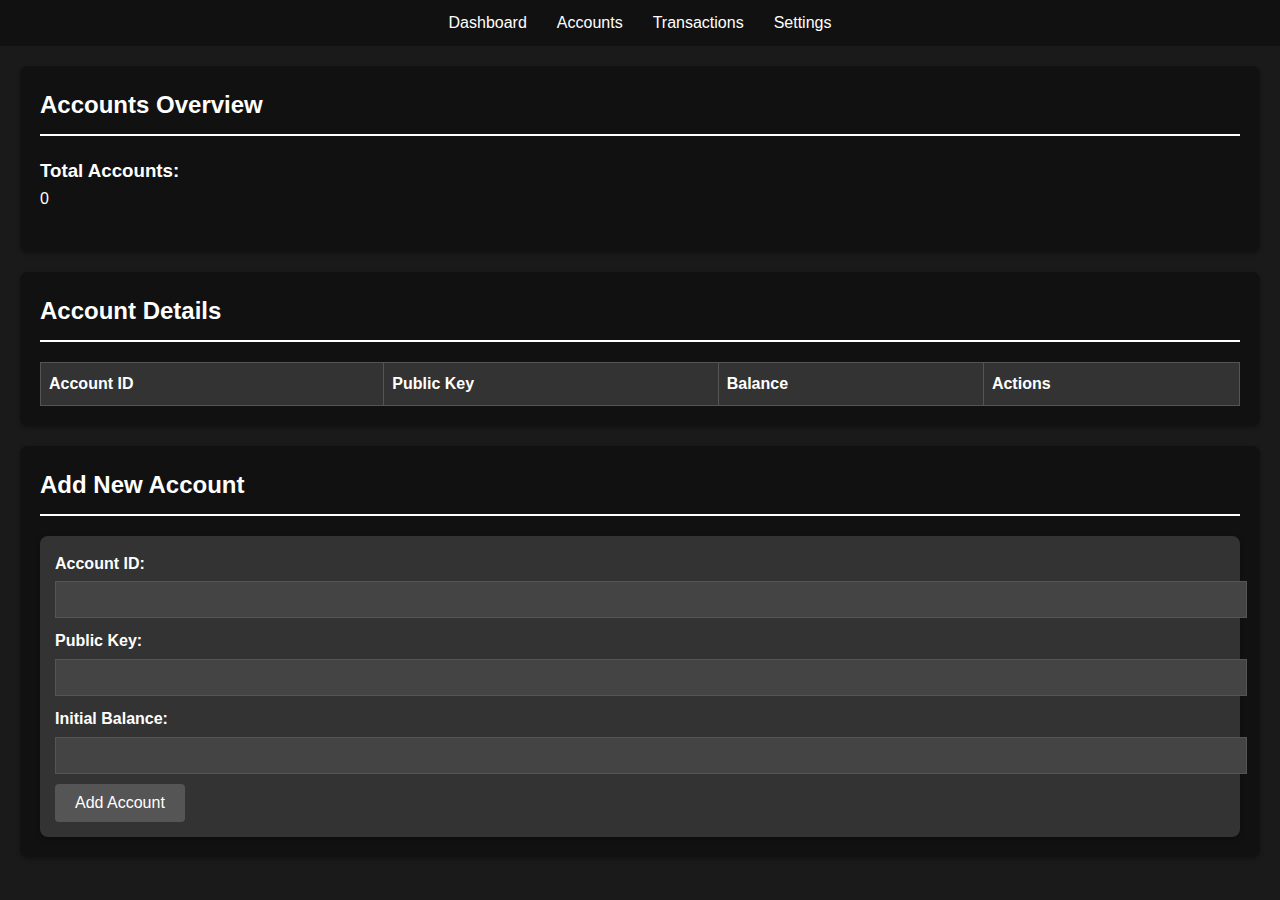
<file: accounts.html>
<!DOCTYPE html>
<html lang="en">
<head>
    <meta charset="UTF-8">
    <meta name="viewport" content="width=device-width, initial-scale=1.0">
    <title>DiamCircle Accounts</title>
    <link rel="stylesheet" href="style.css">
</head>
<body>
    <!-- Header section -->
    <header>
        <nav>
            <ul>
                <li><a href="dashboard.html">Dashboard</a></li>
                <li><a href="accounts.html">Accounts</a></li>
                <li><a href="transactions.html">Transactions</a></li>
                <li><a href="settings.html">Settings</a></li>
            </ul>
        </nav>
    </header>

    <!-- Overview section -->
    <section class="overview">
        <h2>Accounts Overview</h2>
        <div class="account-summary">
            <h3>Total Accounts:</h3>
            <p id="total-accounts">0</p>
        </div>
    </section>

    <!-- Accounts list section -->
    <section class="accounts-list">
        <h2>Account Details</h2>
        <table id="accounts">
            <thead>
                <tr>
                    <th>Account ID</th>
                    <th>Public Key</th>
                    <th>Balance</th>
                    <th>Actions</th>
                </tr>
            </thead>
            <tbody id="accounts-body">
                <!-- Account data will be populated here -->
            </tbody>
        </table>
    </section>

    <!-- Add new account section -->
    <section class="add-account">
        <h2>Add New Account</h2>
        <form id="add-account-form">
            <label for="account-id">Account ID:</label>
            <input type="text" id="account-id" required>
            <label for="public-key">Public Key:</label>
            <input type="text" id="public-key" required>
            <label for="initial-balance">Initial Balance:</label>
            <input type="number" id="initial-balance" required>
            <button type="submit">Add Account</button>
        </form>
    </section>

    <script src="script.js" defer></script>
</body>
</html>
</file>
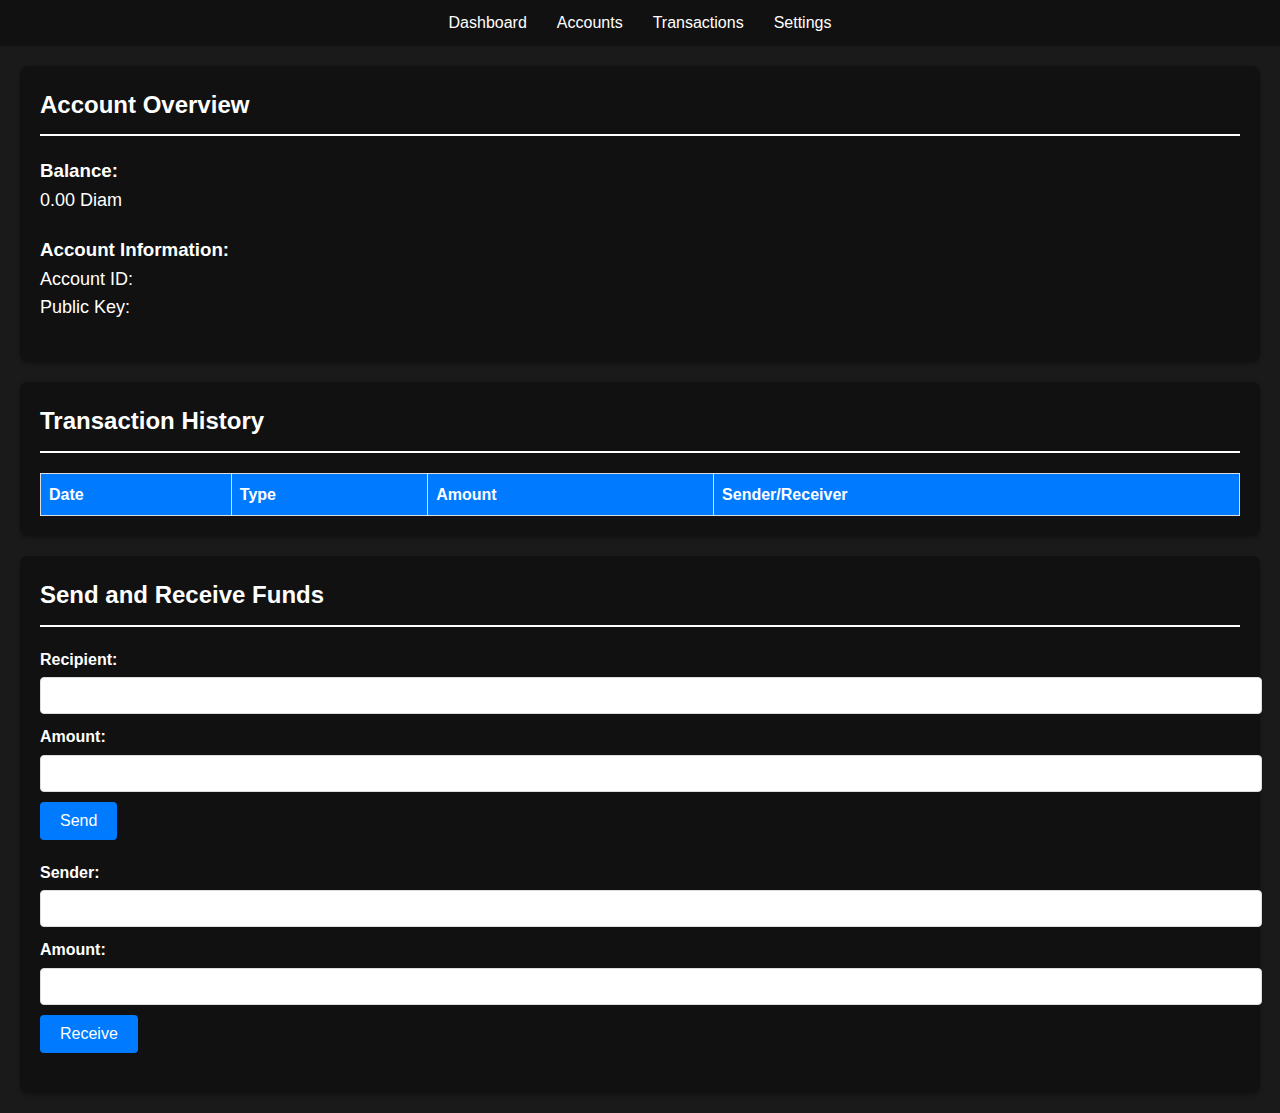
<file: dashboard.html>
<!-- dashboard.html -->
<!DOCTYPE html>
<html lang="en">
<head>
    <meta charset="UTF-8">
    <meta name="viewport" content="width=device-width, initial-scale=1.0">
    <title>DiamCircle Dashboard</title>
    <link rel="stylesheet" href="style.css">
</head>
<body>
    <!-- Header section -->
    <header>
        <nav>
            <ul>
                <li><a href="dashboard.html">Dashboard</a></li>
                <li><a href="accounts.html">Accounts</a></li>
                <li><a href="transaction.html">Transactions</a></li>
                <li><a href="settings.html">Settings</a></li>
            </ul>
        </nav>
    </header>

    <!-- Overview section -->
    <section class="overview">
        <h2>Account Overview</h2>
        <div class="balance">
            <h3>Balance:</h3>
            <p id="balance">0.00 Diam</p>
        </div>
        <div class="account-info">
            <h3>Account Information:</h3>
            <p id="account-id">Account ID: </p>
            <p id="public-key">Public Key: </p>
        </div>
    </section>

    <!-- Transaction history section -->
    <section class="transaction-history">
        <h2>Transaction History</h2>
        <table id="transactions">
            <thead>
                <tr>
                    <th>Date</th>
                    <th>Type</th>
                    <th>Amount</th>
                    <th>Sender/Receiver</th>
                </tr>
            </thead>
            <tbody id="transaction-body">
                <!-- Transaction data will be populated here -->
            </tbody>
        </table>
    </section>

    <!-- Send and receive funds section -->
    <section class="send-receive">
        <h2>Send and Receive Funds</h2>
        <form id="send-form">
            <label for="recipient">Recipient:</label>
            <input type="text" id="recipient" required>
            <label for="amount">Amount:</label>
            <input type="number" id="amount" required>
            <button type="submit">Send</button>
        </form>
        <form id="receive-form">
            <label for="sender">Sender:</label>
            <input type="text" id="sender" required>
            <label for="amount">Amount:</label>
            <input type="number" id="amount" required>
            <button type="submit">Receive</button>
        </form>
    </section>

    <script src="script.js"></script>
</body>
</html>
</file>
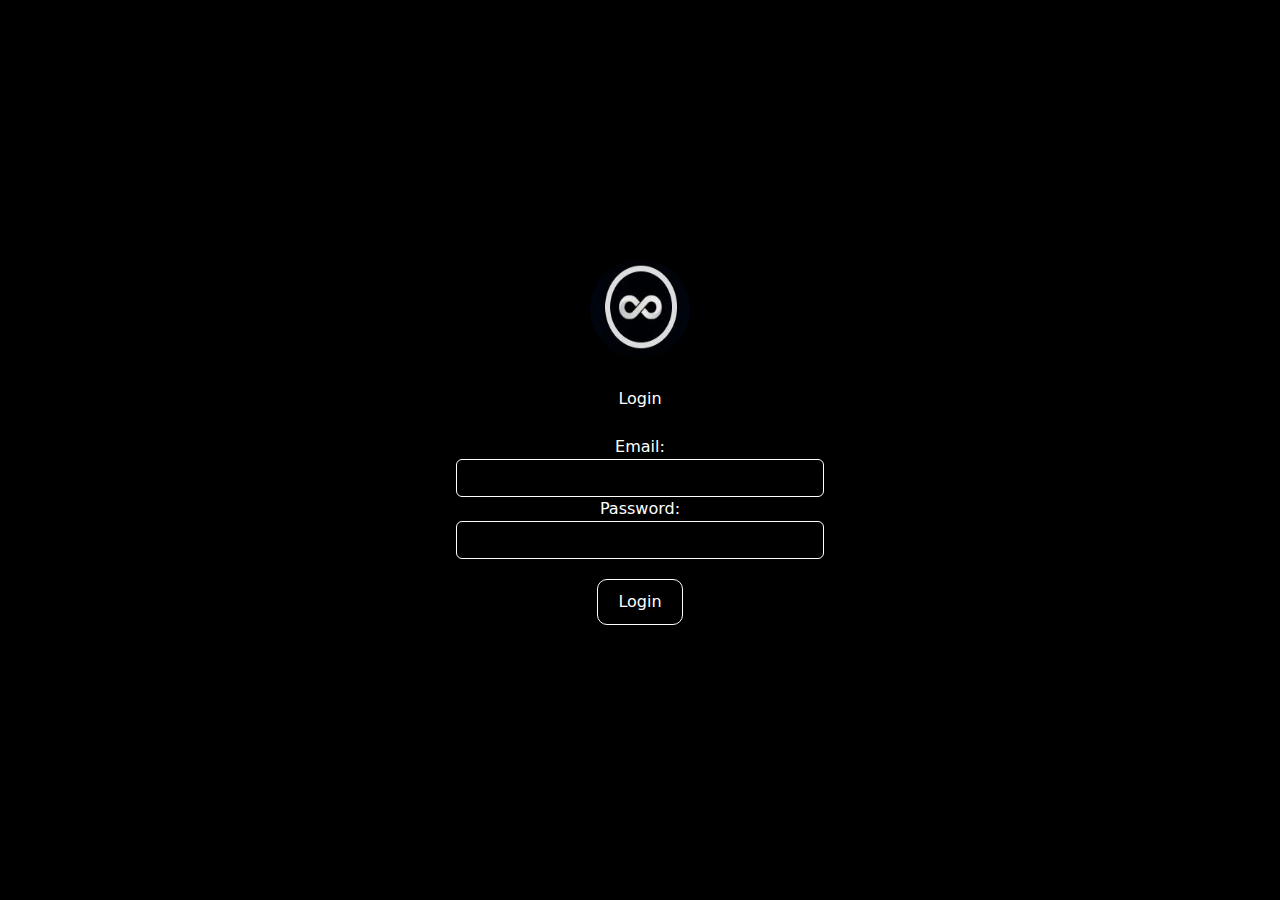
<file: login.html>
<!DOCTYPE html>
<html lang="en">
<head>
    <meta charset="UTF-8">
    <meta name="viewport" content="width=device-width, initial-scale=1.0">
    <title>Login Page</title>
    <link rel="stylesheet" href="https://cdn.jsdelivr.net/npm/bootstrap@5.0.2/dist/css/bootstrap.min.css">
    
    <style>
        body {
            background-color: black;
        }
        .login-container {
            position: absolute;
            top: 50%;
            left: 50%;
            transform: translate(-50%, -50%);
            width: 400px;
            text-align: center;
        }
        .login-image {
            width: 100px;
            height: 100px;
            margin-bottom: 20px;
            border-radius: 50%;
        }
        .card {
            background-color: black;
            border: none;
        }
        .card-header {
            background-color: black;
            border-bottom: none;
            color: white;
        }
        .card-body {
            color: white;
        }
        .form-control {
            background-color: black;
            color: white;
            border: 1px solid white;
        }
        .form-control:focus {
            background-color: black;
            color: white;
            border: 1px solid white;
            box-shadow: none;
        }
        .btn-primary {
            background-color: black;
            color: white;
            border: 1px solid white;
            padding: 10px 20px;
            border-radius: 10px;
            margin-top: 20px;
        }
        .btn-primary:hover {
            background-color: black;
            color: white;
            border: 1px solid white;
        }
    </style>
</head>
<body>
    
    <div class="login-container">
        <img src="login.JPG" class="login-image">
        <div class="card">
            <div class="card-header">Login</div>
            <div class="card-body">
                <form id="login-form">
                    <div class="form-group">
                        <label for="username" style="color: white;">Email:</label>
                        <input type="text" id="username" class="form-control" required>
                    </div>
                    <div class="form-group">
                        <label for="password" style="color: white;">Password:</label>
                        <input type="password" id="password" class="form-control" required>
                    </div>
                    <button type="submit" class="btn btn-primary">Login</button>
                </form>
            </div>
        </div>
    </div>
    

    <script src="https://cdn.jsdelivr.net/npm/bootstrap@5.0.2/dist/js/bootstrap.bundle.min.js"></script>
    <script src="https://cdn.jsdelivr.net/npm/jquery@3.6.0/dist/jquery.min.js"></script>

    <script>
        $(document).ready(function() {
            $('#login-form').submit(function(event) {
                event.preventDefault();
                var username = $('#username').val();
                var password = $('#password').val();

                // Connect to Diem wallet API
                $.ajax({
                    type: 'POST',
                    url: 'https://api.diamcircle.io/v1/accounts/authenticate',
                    contentType: 'application/json',
                    data: JSON.stringify({
                        username: username,
                        password: password
                    }),
                    success: function(response) {
                        if (response.success) {
                            // Login successful, redirect to dashboard
                            window.location.href = 'dashboard.html';
                        } else {
                            // Login failed, display error message
                            alert('Invalid username or password');
                        }
                    },
                    error: function(xhr, status, error) {
                        console.log(xhr.responseText);
                        alert('An error occurred. Please try again later.');
                    }
                });
            });
        });
    </script>
</body>
</html>
</file>
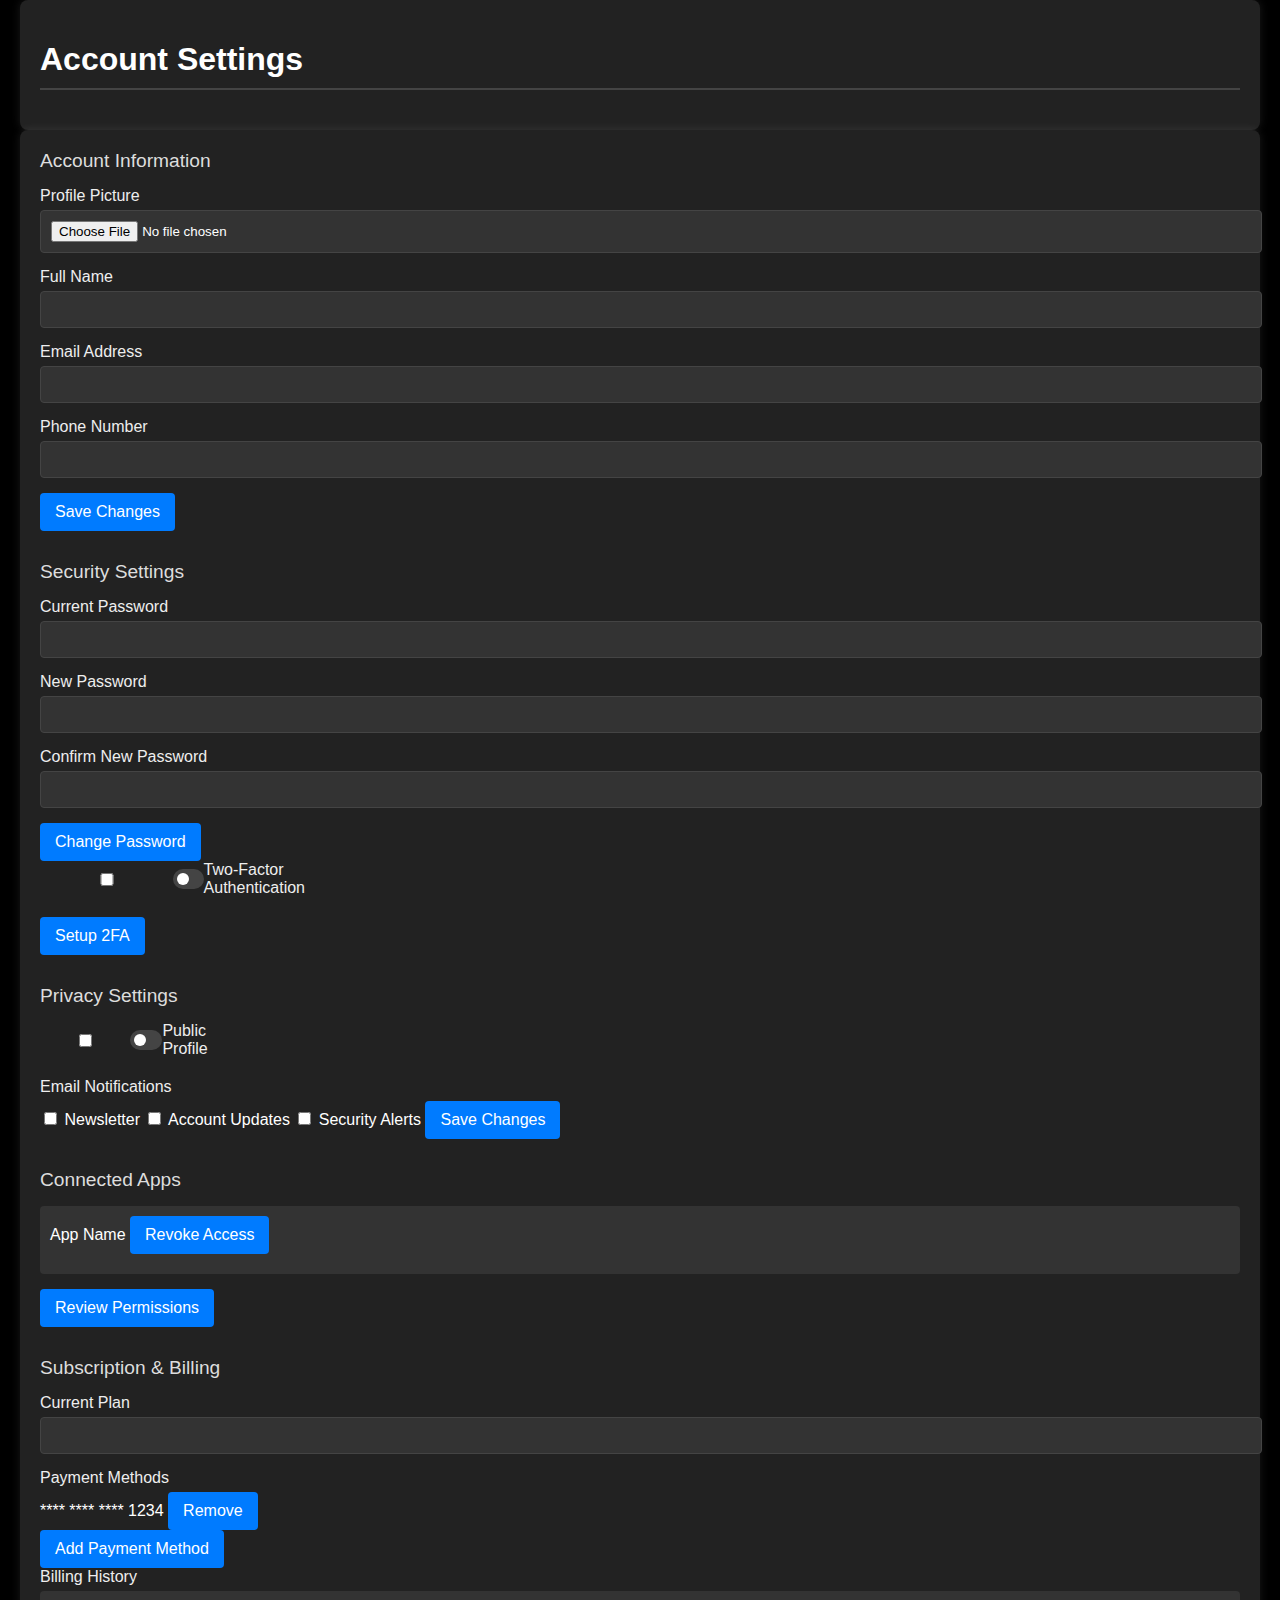
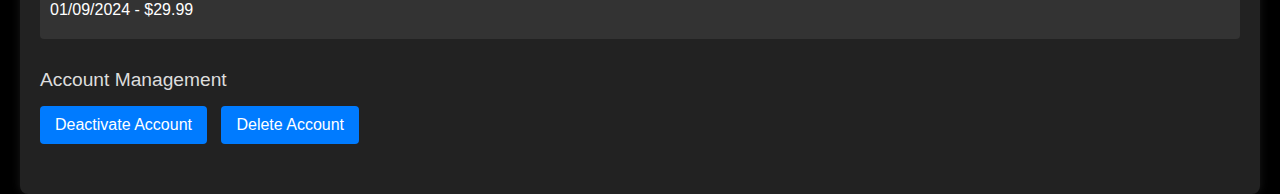
<file: settings.html>
<!DOCTYPE html>
<html lang="en">
<head>
    <meta charset="UTF-8">
    <meta name="viewport" content="width=device-width, initial-scale=1.0">
    <title>Account Settings</title>
    <style>
        body {
            font-family: Arial, sans-serif;
            margin: 0;
            padding: 0;
            background-color: #000; /* Background color set to black */
            color: #fff; /* Text color set to white */
        }
        .container {
            max-width: 1200px;
            margin: auto;
            padding: 20px;
            background-color: #222; /* Darker background for container */
            border-radius: 8px;
            box-shadow: 0 0 10px rgba(255, 255, 255, 0.1);
        }
        h1 {
            border-bottom: 2px solid #444;
            padding-bottom: 10px;
            margin-bottom: 20px;
            color: #fff;
        }
        section {
            margin-bottom: 30px;
        }
        .section-title {
            font-size: 1.2em;
            margin-bottom: 15px;
            color: #ddd;
        }
        label {
            display: block;
            margin-bottom: 5px;
            color: #eee;
        }
        input[type="text"], input[type="email"], input[type="password"], input[type="file"] {
            width: 100%;
            padding: 10px;
            border: 1px solid #444;
            border-radius: 4px;
            margin-bottom: 15px;
            background-color: #333;
            color: #fff;
        }
        button {
            background-color: #007bff;
            color: #fff;
            border: none;
            padding: 10px 15px;
            border-radius: 4px;
            cursor: pointer;
            font-size: 16px;
            transition: background-color 0.3s ease;
            margin-right: 10px; /* Added margin for spacing between buttons */
        }
        button:hover {
            background-color: #0056b3;
        }
        .switch {
            display: inline-flex;
            align-items: center;
            cursor: pointer;
        }
        .switch input {
            display: none;
        }
        .switch-label {
            position: relative;
            display: inline-block;
            width: 60px;
            height: 20px;
        }
        .switch-label .slider {
            position: absolute;
            cursor: pointer;
            top: 0;
            left: 0;
            right: 0;
            bottom: 0;
            background-color: #444;
            transition: .4s;
            border-radius: 30px;
        }
        .switch-label .slider:before {
            position: absolute;
            content: "";
            height: 12px;
            width: 12px;
            border-radius: 50%;
            left: 4px;
            bottom: 4px;
            background-color: #fff;
            transition: .4s;
        }
        input:checked + .switch-label .slider {
            background-color: #007bff;
        }
        input:checked + .switch-label .slider:before {
            transform: translateX(14px);
        }
        .form-group {
            margin-bottom: 15px;
        }
        .form-group input {
            width: calc(100% - 22px);
            display: inline-block;
        }
        .form-group button {
            display: inline-block;
            margin-left: 10px;
        }
        #recent-activity, #authorized-apps, #billing-history {
            background-color: #333;
            padding: 10px;
            border-radius: 4px;
            margin-bottom: 15px;
        }
        #recent-activity div, #authorized-apps div, #billing-history div {
            margin-bottom: 10px;
        }
    </style>
</head>
<body>
    <header>
        <div class="container">
            <h1>Account Settings</h1>
        </div>
    </header>
    
    <main>
        <div class="container">
            <!-- Account Information -->
            <section>
                <div class="section-title">Account Information</div>
                <form id="account-info-form">
                    <label for="profile-pic">Profile Picture</label>
                    <input type="file" id="profile-pic" name="profile-pic">
                    
                    <label for="full-name">Full Name</label>
                    <input type="text" id="full-name" name="full-name">
                    
                    <label for="email">Email Address</label>
                    <input type="email" id="email" name="email">
                    
                    <label for="phone">Phone Number</label>
                    <input type="text" id="phone" name="phone">
                    
                    <button type="button" onclick="saveAccountInfo()">Save Changes</button>
                </form>
            </section>

            <!-- Security Settings -->
            <section>
                <div class="section-title">Security Settings</div>
                <form id="security-settings-form">
                    <label for="current-password">Current Password</label>
                    <input type="password" id="current-password" name="current-password">
                    
                    <label for="new-password">New Password</label>
                    <input type="password" id="new-password" name="new-password">
                    
                    <label for="confirm-password">Confirm New Password</label>
                    <input type="password" id="confirm-password" name="confirm-password">
                    
                    <button type="button" onclick="changePassword()">Change Password</button>
                    
                    <div class="form-group">
                        <label for="2fa" class="switch">
                            <input type="checkbox" id="2fa">
                            <span class="switch-label">
                                <span class="slider"></span>
                            </span>
                            Two-Factor Authentication
                        </label>
                    </div>
                    
                    <button type="button" onclick="setup2FA()">Setup 2FA</button>
                </form>
            </section>

            <!-- Privacy Settings -->
            <section>
                <div class="section-title">Privacy Settings</div>
                <form id="privacy-settings-form">
                    <div class="form-group">
                        <label for="account-visibility" class="switch">
                            <input type="checkbox" id="account-visibility">
                            <span class="switch-label">
                                <span class="slider"></span>
                            </span>
                            Public Profile
                        </label>
                    </div>
                    
                    <label for="email-notifications">Email Notifications</label>
                    <input type="checkbox" id="newsletter" name="newsletter"> Newsletter
                    <input type="checkbox" id="updates" name="updates"> Account Updates
                    <input type="checkbox" id="alerts" name="alerts"> Security Alerts
                    
                    <button type="button" onclick="savePrivacySettings()">Save Changes</button>
                </form>
            </section>

            <!-- Connected Apps -->
            <section>
                <div class="section-title">Connected Apps</div>
                <form id="connected-apps-form">
                    <div id="authorized-apps">
                        <!-- Example app entry -->
                        <div>
                            App Name <button type="button" onclick="revokeAccess()">Revoke Access</button>
                        </div>
                    </div>
                    <button type="button" onclick="reviewPermissions()">Review Permissions</button>
                </form>
            </section>

            <!-- Subscription & Billing -->
            <section>
                <div class="section-title">Subscription & Billing</div>
                <form id="subscription-billing-form">
                    <label for="current-plan">Current Plan</label>
                    <input type="text" id="current-plan" name="current-plan" readonly>
                    
                    <label for="payment-methods">Payment Methods</label>
                    <div id="payment-methods">
                        <!-- Example payment method -->
                        <div>
                            **** **** **** 1234 <button type="button" onclick="removePaymentMethod()">Remove</button>
                        </div>
                    </div>
                    <button type="button" onclick="addPaymentMethod()">Add Payment Method</button>
                    
                    <label for="billing-history">Billing History</label>
                    <div id="billing-history">
                        <!-- Example billing entry -->
                        <div>
                            01/09/2024 - $29.99
                        </div>
                    </div>
                </form>
            </section>

            <!-- Account Management -->
            <section>
                <div class="section-title">Account Management</div>
                <form id="account-management-form">
                    <button type="button" onclick="deactivateAccount()">Deactivate Account</button>
                    <button type="button" onclick="deleteAccount()">Delete Account</button>
                </form>
            </section>
        </div>
    </main>

    <script>
        function saveAccountInfo() {
            alert('Account information saved!');
        }

        function changePassword() {
            alert('Password changed!');
        }

        function setup2FA() {
            alert('Two-Factor Authentication setup!');
        }

        function savePrivacySettings() {
            alert('Privacy settings saved!');
        }

        function revokeAccess() {
            alert('Access revoked!');
        }

        function reviewPermissions() {
            alert('Reviewing permissions!');
        }

        function addPaymentMethod() {
            alert('Add payment method!');
        }

        function removePaymentMethod() {
            alert('Payment method removed!');
        }

        function deactivateAccount() {
            alert('Account deactivated!');
        }

        function deleteAccount() {
            alert('Account deleted!');
        }
    </script>
</body>
</html>
</file>
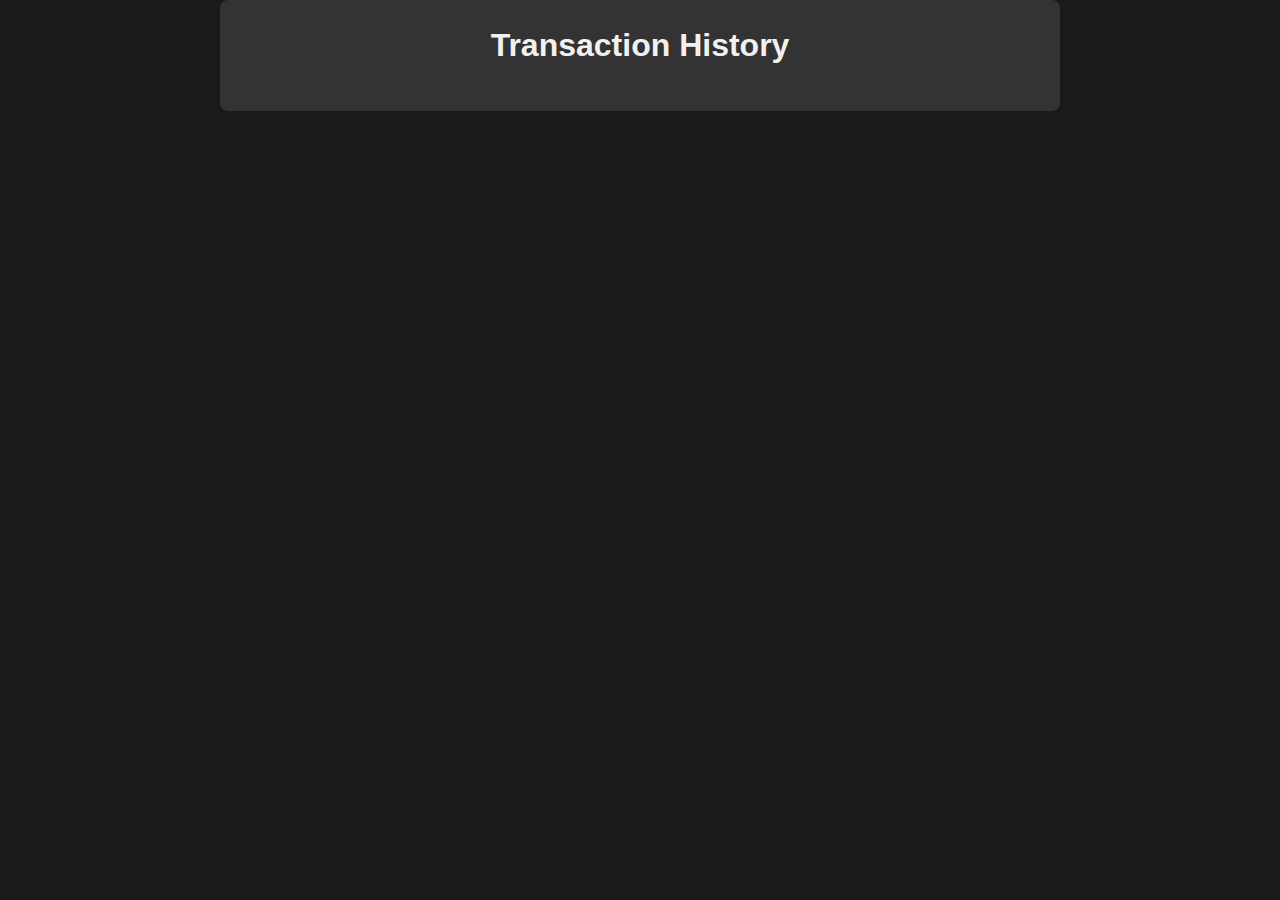
<file: transaction.html>
<!DOCTYPE html>
<html lang="en">
<head>
    <meta charset="UTF-8">
    <meta name="viewport" content="width=device-width, initial-scale=1.0">
    <title>Transaction History</title>
    <link rel="stylesheet" href="style.css"> <!-- Link to external stylesheet -->
</head>
<body>
    <div class="transaction-list">
        <h1>Transaction History</h1>
        <div id="transactions-container">
            <!-- Transactions will be dynamically inserted here -->
        </div>
    </div>

    <script src="script.js"></script> <!-- Link to external JavaScript file -->
</body>
</html>
</file>
<file: style.css>
/* Reset some default styles */
body, h1, h2, h3, p, ul, li, table, th, td {
    margin: 0;
    padding: 0;
    border: 0;
}

body {
    font-family: Arial, sans-serif;
    background-color: #f4f4f9;
    color: #333;
    line-height: 1.6;
}

header {
    background-color: #007bff;
    color: #fff;
    padding: 10px 0;
}

nav ul {
    list-style: none;
    display: flex;
    justify-content: center;
    padding: 0;
}

nav ul li {
    margin: 0 15px;
}

nav ul li a {
    color: #fff;
    text-decoration: none;
    font-size: 16px;
}

nav ul li a:hover {
    text-decoration: underline;
}

/* Container for the main sections */
section {
    margin: 20px auto;
    max-width: 1200px;
    padding: 20px;
    background: #fff;
    border-radius: 8px;
    box-shadow: 0 2px 4px rgba(0,0,0,0.1);
}

h2 {
    border-bottom: 2px solid #007bff;
    padding-bottom: 10px;
    margin-bottom: 20px;
    color: #007bff;
}

.balance, .account-info, .transaction-history, .send-receive {
    margin-bottom: 20px;
}

.balance p, .account-info p {
    font-size: 18px;
    color: #333;
}

.transaction-history table {
    width: 100%;
    border-collapse: collapse;
}

.transaction-history th, .transaction-history td {
    border: 1px solid #ddd;
    padding: 8px;
    text-align: left;
}

.transaction-history th {
    background-color: #007bff;
    color: #fff
}
.send-receive form {
    margin-bottom: 20px;
}

.send-receive label {
    display: block;
    margin-bottom: 5px;
    font-weight: bold;
}

.send-receive input {
    width: 100%;
    padding: 10px;
    margin-bottom: 10px;
    border: 1px solid #ddd;
    border-radius: 4px;
}

.send-receive button {
    background-color: #007bff;
    color: #fff;
    border: none;
    padding: 10px 20px;
    border-radius: 4px;
    cursor: pointer;
    font-size: 16px;
}

.send-receive button:hover {
    background-color: #0056b3;
}

/* Make sure the layout is responsive */
@media (max-width: 768px) {
    nav ul {
        flex-direction: column;
    }

    nav ul li {
        margin: 10px 0;
    }
}

/* Global styles */
body {
    font-family: Arial, sans-serif;
    background-color: #000; /* Black background */
    color: #fff; /* White text */
    line-height: 1.6;
}

header {
    background-color: #111; /* Slightly lighter black for header */
    color: #fff;
    padding: 10px 0;
}
.white-text {
    color: white;
}

/* Specific styles for these elements if needed */
.account-info,
.account-id,
.public-key {
    color: white;
}
#balance {
    color: white;
}
#public-key {
    color: white;
}

#account-id {
    color: white;
}


nav ul {
    list-style: none;
    display: flex;
    justify-content: center;
    padding: 0;
}

nav ul li {
    margin: 0 15px;
}

nav ul li a {
    color: #fff;
    text-decoration: none;
    font-size: 16px;
}

nav ul li a:hover {
    text-decoration: underline;
}

/* Container for the main sections */
section {
    margin: 20px auto;
    max-width: 1200px;
    padding: 20px;
    background: #111; /* Dark background for sections */
    border-radius: 8px;
    box-shadow: 0 2px 4px rgba(0,0,0,0.3);
}

h2 {
    border-bottom: 2px solid #fff; /* Dark gray border for headings */
    padding-bottom: 10px;
    margin-bottom: 20px;
    color: #fff;
}

.account-summary, .accounts-list, .add-account {
    margin-bottom: 20px;
}

.account-summary p, .accounts-list th, .accounts-list td, .add-account input, .add-account button {
    color: #fff; /* White text for various elements */
}

/* Accounts list section */
.accounts-list table {
    width: 100%;
    border-collapse: collapse;
}

.accounts-list th, .accounts-list td {
    border: 1px solid #555; /* Dark gray borders for table */
    padding: 8px;
    text-align: left;
}

.accounts-list th {
    background-color: #333; /* Dark gray background for table headers */
}

/* Add new account section */
.add-account form {
    margin-top: 20px;
    background-color: #333; /* Dark gray background for form */
    padding: 15px;
    border-radius: 8px;
    box-shadow: 0 2px 4px rgba(0,0,0,0.3);
}

.add-account label {
    display: block;
    margin-bottom: 5px;
    font-weight: bold;
}

.add-account input {
    width: 100%;
    padding: 10px;
    margin-bottom: 10px;
    border: 1px solid #555; /* Dark gray border for inputs */
    background-color: #444; /* Dark background for inputs */
    color: #fff; /* White text in inputs */
}

.add-account button {
    background-color: #555; /* Medium gray background for button */
    color: #fff;
    border: none;
    padding: 10px 20px;
    border-radius: 4px;
    cursor: pointer;
    font-size: 16px;
}

.add-account button:hover {
    background-color: #666; /* Slightly lighter gray for hover effect */
}

/* Make sure the layout is responsive */
@media (max-width: 768px) {
    nav ul {
        flex-direction: column;
    }

    nav ul li {
        margin: 10px 0;
    }
}



/*transaction css*/

/* General Styles */
body {
    font-family: Arial, sans-serif;
    background-color: #1a1a1a; /* Dark background color for contrast */
    color: white; /* Default text color */
    margin: 0;
    padding: 0;
}

/* Container for the transaction list */
.transaction-list {
    max-width: 800px;
    margin: 0 auto;
    padding: 20px;
    background-color: #333; /* Darker background for the transaction list */
    border-radius: 8px;
}

/* Header Style */
h1 {
    text-align: center;
    color: #f1f1f1; /* Light color for the header */
    margin-bottom: 20px;
}

/* Individual Transaction Item */
.transaction-item {
    margin-bottom: 15px;
    padding: 15px;
    background-color: #444; /* Slightly lighter background for each item */
    border-radius: 5px;
}

/* Styles for transaction ID, amount, and date */
.transaction-id,
.transaction-amount,
.transaction-date {
    margin: 0;
    padding: 5px 0;
}

/* Specific color for the transaction amount */
.transaction-amount {
    color: #00ff00; /* Green color for amounts */
}

/* Specific color for the transaction date */
.transaction-date {
    color: #999; /* Lighter color for dates */
}
</file>
